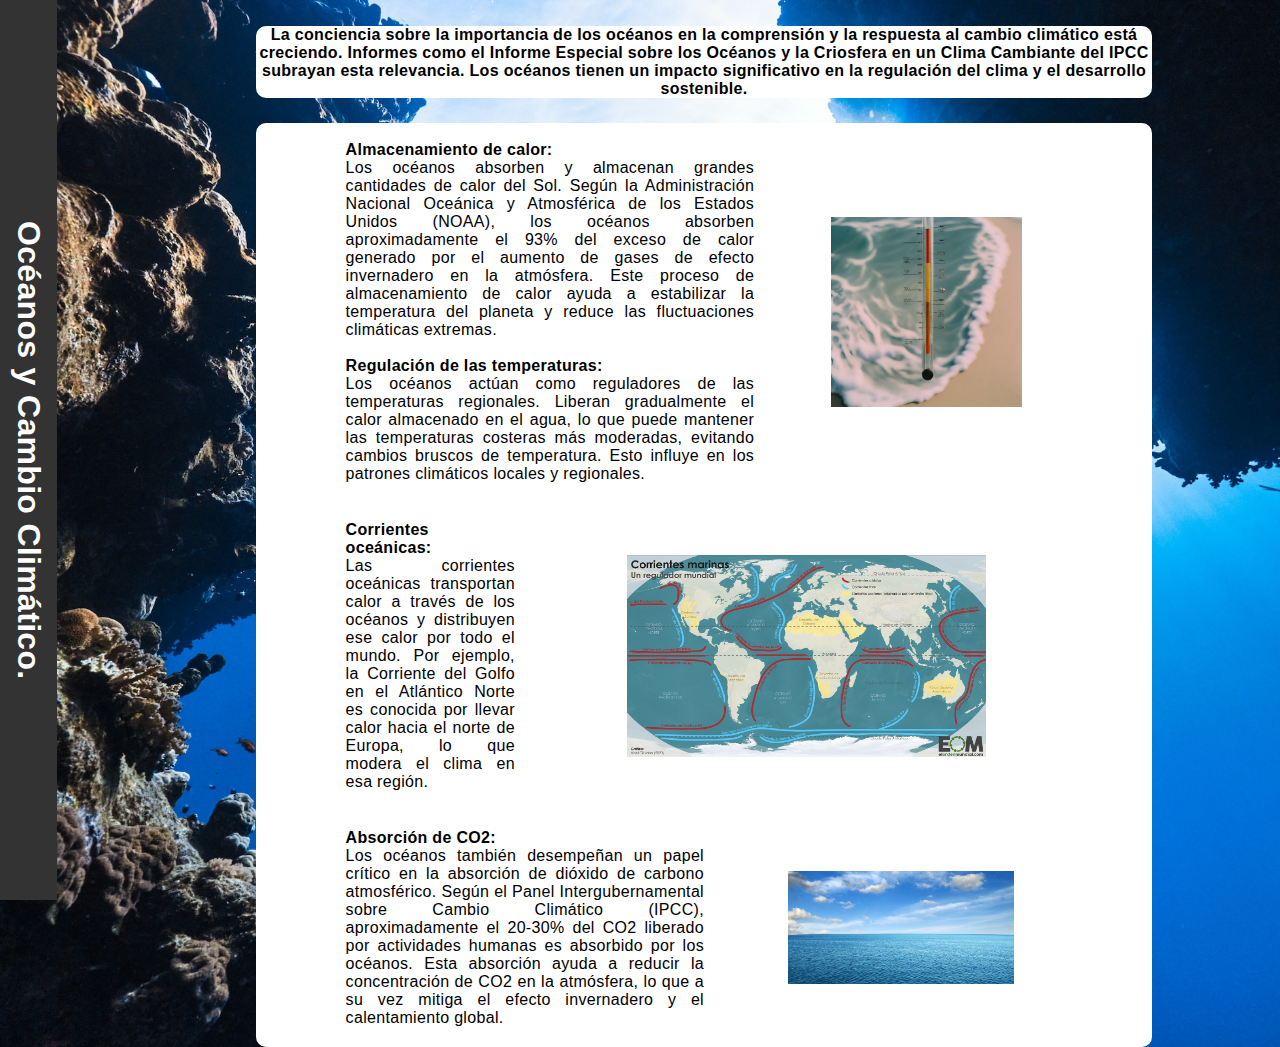
<file: clima.html>
<!DOCTYPE html>
<html lang="es">
<head>
    <meta charset="UTF-8">
    <meta name="viewport" content="width=device-width, initial-scale=1.0">
    <link rel="stylesheet" href="css/estilos_clima.css"> <!-- Enlazar el archivo CSS externo -->
    <link rel="stylesheet" href="css/fondo.css"> 

    <title>Importancia de los océanos en la regulación del clima.</title> <!-- Título sin clase -->
</head>
<body>
    <div class="titulo-vertical">
        <h1>Océanos y Cambio Climático.</h1>
    </div>
    <div class="intro">
        <p>La conciencia sobre la importancia de los océanos en la comprensión y la respuesta al cambio climático está  creciendo. Informes como el Informe Especial sobre los Océanos y la Criosfera en un Clima Cambiante del IPCC subrayan esta relevancia. Los océanos tienen un impacto significativo en la regulación del clima y el desarrollo sostenible.</p>
    </div>
   

     <main class="principal">
            <!-- Primera fila -->
            <div class="fila1">
                <div class="col1">
                     <h4>Almacenamiento de calor:</h4>
                      <p>Los océanos absorben y almacenan grandes cantidades de calor del Sol. Según la Administración Nacional Oceánica y Atmosférica de los Estados Unidos (NOAA), los océanos absorben aproximadamente el 93% del exceso de calor generado por el aumento de gases de efecto invernadero en la atmósfera. Este proceso de almacenamiento de calor ayuda a estabilizar la temperatura del planeta y reduce las fluctuaciones climáticas extremas.</p>
                    <br>
                    <h4>Regulación de las temperaturas:</h4> 
                        Los océanos actúan como reguladores de las temperaturas regionales. Liberan gradualmente el calor almacenado en el agua, lo que puede mantener las temperaturas costeras más moderadas, evitando cambios bruscos de temperatura. Esto influye en los patrones climáticos locales y regionales.
                </div>
                <div class="col2">
                    <img class= "imagen1" src="images/temperatura.png" >
                </div>
            </div>

            <div class= "fila2">
                <div class= "col1">
                    <h4>Corrientes oceánicas:</h4> 
                    Las corrientes oceánicas transportan calor a través de los océanos y distribuyen ese calor por todo el mundo. Por ejemplo, la Corriente del Golfo en el Atlántico Norte es conocida por llevar calor hacia el norte de Europa, lo que modera el clima en esa región.
                </div>
                <div class="col8">
                    <img class= "imagen1" src="images/corrientes.png" >
                </div>
            </div>
            <div class= "fila3">
                 <div class= "col4">
                    <h4> Absorción de CO2:</h4> 
                    Los océanos también desempeñan un papel crítico en la absorción de dióxido de carbono atmosférico. Según el Panel Intergubernamental sobre Cambio Climático (IPCC), aproximadamente el 20-30% del CO2 liberado por actividades humanas es absorbido por los océanos. Esta absorción ayuda a reducir la concentración de CO2 en la atmósfera, lo que a su vez mitiga el efecto invernadero y el calentamiento global.
                </div>
                <div class="col5">
                    <img class= "imagen2" src="images/oceano3.png" >
                </div>
                
            </div>
                    
                 


            
        </main>
</body>
</html>
</file>
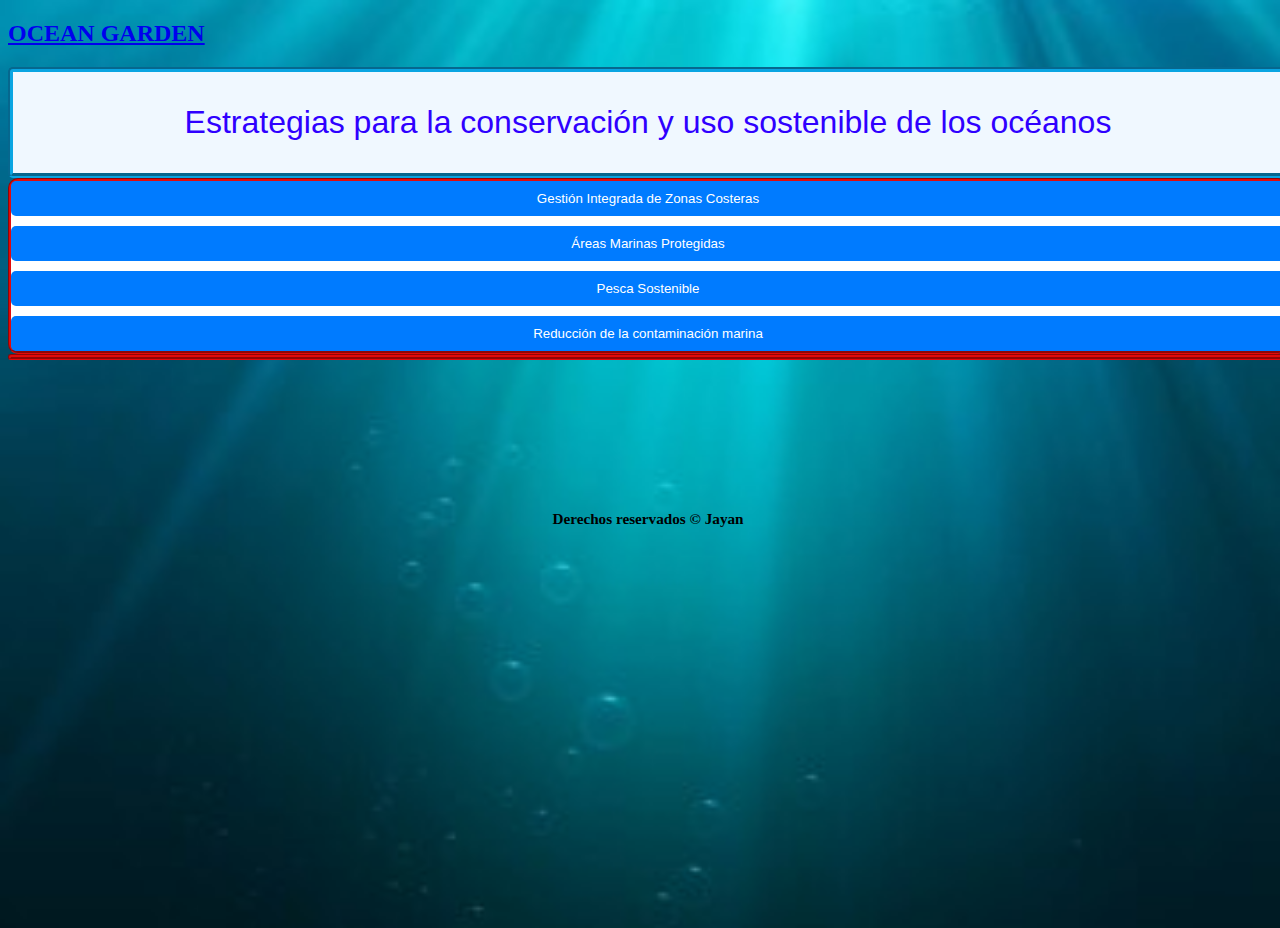
<file: conservacion-oceano.html>
<!DOCTYPE html>
<html lang="en">

<head>
  <meta charset="UTF-8">
  <meta name="viewport" content="width=device-width, initial-scale=1.0">
  <link href="https://cdn.jsdelivr.net/npm/bootstrap@5.3.2/dist/css/bootstrap.min.css" rel="stylesheet"
    integrity="sha384-T3c6CoIi6uLrA9TneNEoa7RxnatzjcDSCmG1MXxSR1GAsXEV/Dwwykc2MPK8M2HN" crossorigin="anonymous">
  <link rel="stylesheet" href="css/conservacion.css" type="text/css">
  <!-- JavaScript Bundle with Popper -->
  <script src="./js/conservacion.js"></script>
  <script src="https://cdn.jsdelivr.net/npm/bootstrap@5.1.3/dist/js/bootstrap.bundle.min.js"
    integrity="sha384-ka7Sk0Gln4gmtz2MlQnikT1wXgYsOg+OMhuP+IlRH9sENBO0LRn5q+8nbTov4+1p"
    crossorigin="anonymous"></script>
  <title>Document</title>
</head>

<body>
  <header>
    <div class="nav__logo">
      <a href="index.html">
          <h2 class="nav__title">OCEAN GARDEN</h2>
      </a>
  </div>
  </header>

  <div class="container">
    <div class="row">

      <div class="title mt-3 col-12 col-lg-12 ">
        <p> Estrategias para la conservación y uso sostenible de los océanos </p>

      </div>

      <div class="left col-md-3 mt-2 m-lg-2">

        <div class="button-container" id="toggleButton">
          <button class="custom-button mt-2" data-target="info1">Gestión Integrada de Zonas Costeras</button>
          <button class="custom-button" data-target="info2">Áreas Marinas Protegidas</button>
          <button class="custom-button" data-target="info3">Pesca Sostenible</button>
          <button class="custom-button" data-target="info4">Reducción de la contaminación marina</button>
        </div>
      </div>

      <div class="right col-lg-8 mt-2 ">

        <div id="info1" style="display: none;">
          <h1>Gestión Integrada de Zonas Costeras (GIZC)</h1>
          <section>
            <h2>Estrategia Andaluza de Gesti&oacute;n Integrada de Zonas Costeras</h2>
            <p>Las zonas costeras se caracterizan por el alto valor de sus recursos naturales, culturales y
              paisajísticos. Sin embargo, también destacan por la fragilidad de sus ecosistemas debido a las presiones a
              las que están sometidos (expansión urbanística, concentración de población y turismo, aumento de la
              demanda de agua, contaminación por actividades agrícolas o industriales, sobreexplotación de recursos
              naturales, etc.) y los riesgos derivados del cambio climático y global. Estos impactos justifican la
              necesidad de adoptar un <strong>modelo de gestión integral y compatible</strong> con el mantenimiento de
              sus ecosistemas y el desarrollo ambiental y económico de la zona.</p>
            <p>Con este fin y en el marco del Convenio para la protección del Mar Mediterráneo frente a la contaminación
              (Convenio de Barcelona) se firma en 2008 el <strong>Protocolo de Gestión Integrada de las Zonas Costeras
                (GIZC)</strong>, que en España entra en vigor en 2011, impulsado por el Plan de Acción del Mediterráneo
              de las Naciones Unidas (PAM).</p>
            <a href="https://www.juntadeandalucia.es/medioambiente/portal/landing-page-planificacion/-/asset_publisher/Jw7AHImcvbx0/content/estrategia-andaluza-de-gesti-c3-b3n-integrada-de-zonas-costeras/20151"
              target="_blank">Fuente</a>
          </section>
          <section>
            <h2>Iniciativa andaluza (España) para la gestión integrada de zonas costeras (GIZC)</h2>
            <p>La construcción colectiva de un nuevo modelo de gestión para el litoral andaluz (España) es muy
              necesaria. Teniendo como punto de partida la Proposición no de Ley del Parlamento de Andalucía, instando
              al Consejo de Gobierno a promover un proyecto de gestión integrada de zonas costeras (2005), este artículo
              presenta de manera sintética los trabajos realizados para el establecimiento e implantación de la
              Estrategia Andaluza de Gestión Integrada de Zonas Costeras (EA-GIZC): base conceptual, modelo
              metodológico, criterios, programas y actuaciones.</p>
            <a href="http://www.scielo.cl/scielo.php?script=sci_arttext&pid=S0718-34022008000300001"
              target="_blank">Fuente</a>
          </section>
        </div>

        <div id="info2" style="display: none;">
          <h1>Áreas Marinas Protegidas (AMP)</h1>
          <section>
            <h2>La importancia de las Áreas Marinas Protegidas (AMP)</h2>
            <p>Un área marina protegida (AMP) es una parte del océano en la que algún gobierno ha impuesto límites a la
              actividad humana. Las AMP han sido establecidas porque el océano y los seres que viven en él se enfrentan
              a muchos peligros, como la sobrepesca, la contaminación del agua y el cambio climático global. Estas
              amenazas han provocado un declive considerable en la población de peces, mamíferos marinos y otras
              criaturas. Las AMP también se conocen como parques marinos, zonas de conservación marina, reservas
              marinas, santuarios marinos o zonas de veda. Se han creado más de 5,000 AMP en todo el mundo, cubriendo
              apenas un 0.8 por ciento del océano.</p>
            <a href="https://education.nationalgeographic.org/resource/importancia-areas-marinas-protegidas/"
              target="_blank">Fuente</a>
          </section>
          <section>
            <h2>Tipos y Objetivos de las AMP</h2>
            <p>En nuestro país existen cuatro tipos de AMP: los parques marinos, las reservas marinas, los santuarios de
              la naturaleza y las áreas marinas y costeras protegidas de múltiples usos. Estas áreas son declaradas para
              la conservación y gestión sustentable de la biodiversidad marina. Los parques marinos son áreas marinas
              específicas destinadas a preservar unidades ecológicas de interés. En ellos no puede efectuarse ningún
              tipo de actividad, salvo aquellas que se autoricen con propósitos de observación, investigación o estudio.
              Las reservas marinas protegen zonas de reproducción, caladeros de pesca y áreas de repoblamiento por
              manejo.</p>
            <a href="https://www.subpesca.cl/portal/616/w3-propertyvalue-50832.html" target="_blank">Fuente</a>
          </section>
        </div>

        <div id="info3" style="display: none;">
          <h1>Pesca Sostenible</h1>
          <section>
            <h2>¿Qué es la Pesca Sostenible?</h2>
            <p>La pesca sostenible implica dejar suficientes peces en el mar, evitando la sobrepesca, para que su
              población se pueda reproducir de forma adecuada, renovándose de manera continua, manteniéndose saludable y
              productiva. Es esencial que se respete la estructura, productividad, función y diversidad de los
              ecosistemas marinos y los hábitats, minimizando los impactos sobre otras especies, especialmente aquellas
              que están protegidas, amenazadas o en peligro. Además, es crucial tener una buena gestión que permita que
              la pesquería se adapte a cambios en el medio marino y cumpla con las leyes locales, nacionales e
              internacionales.</p>
            <p>La sostenibilidad de una pesquería es un proceso continuo. Después de ser certificadas, las pesquerías se
              reevalúan regularmente y muchas requieren llevar a cabo nuevas mejoras. La información científica también
              se actualiza continuamente, y se anima a las pesquerías a desarrollar nuevas maneras de conservar los
              recursos marinos para las generaciones futuras.</p>
            <a href="https://www.msc.org/es/que-hacemos/nuestro-enfoque/que-es-la-pesca-sostenible"
              target="_blank">Fuente: Marine Stewardship Council</a>
          </section>
          <section>
            <h2>Ventajas de la Pesca Sostenible</h2>
            <ul>
              <li><strong>Protege la fauna marina:</strong> Respeta los ecosistemas marinos y se adecúa al ritmo
                reproductivo de los peces.</li>
              <li><strong>Utiliza métodos selectivos:</strong> Rechaza la captura indiscriminada de alevines y especies
                amenazadas.</li>
              <li><strong>Evita el despilfarro:</strong> Aprovecha los ejemplares muertos para elaborar harinas y
                minimizar el desperdicio.</li>
              <li><strong>Contribuye a la seguridad alimentaria:</strong> La pesca sostenible a pequeña escala supone el
                66% de todas las capturas destinadas al consumo humano.</li>
              <li><strong>Genera empleos y es más responsable:</strong> Emplea al 90% de la industria pesquera global y
                apoya el desarrollo de comunidades de pescadores.</li>
              <li><strong>Reduce la contaminación:</strong> Genera menos residuos y minimiza el consumo de energía.</li>
              <li><strong>Certifica la sostenibilidad:</strong> Sellos internacionales como el Estándar de MSC
                determinan si una pesquería es sostenible.</li>
            </ul>
            <a href="https://www.iberdrola.com/compromiso-social/pesca-sostenible" target="_blank">Fuente: Iberdrola</a>
          </section>

        </div>

        <div id="info4" style="display: none;">
          <h1>Reducción de la contaminación marina</h1>
          <h2>12 ideas para combatir la contaminación marina en el Caribe</h2>
          <p>Las imágenes de islas de desechos flotantes, una gigantesca acumulación de plásticos más grande que países
            enteros, se están volviendo dolorosamente familiares estos días. Nuestros mares y océanos se están
            convirtiendo en depósitos de millones de toneladas de contaminantes, con los subsiguientes y graves efectos
            ambientales, sanitarios, sociales y económicos, lo que representa una seria amenaza a la forma de vida y el
            desarrollo sostenible de muchas regiones del mundo.</p>
          <p>Un claro ejemplo de esto es el Caribe, donde sus habitantes dependen de la “economía azul”, que incluye el
            turismo y la pesca.</p>
          <p>Un nuevo informe del Banco Mundial “La contaminación marina en el Caribe: ni un minuto que perder”, revela
            que alrededor del 80 % de los contaminantes provienen de la tierra, mientras que más de 320.000 toneladas de
            desechos plásticos permanecen sin recolectar cada año en las aguas azules y arenas blancas de las playas
            caribeñas. La degradación de los arrecifes de coral y la contaminación marina en la cuenca representan una
            pérdida anual de entre 350 millones y 870 millones de dólares.</p>
          <p>¡Esto tiene que parar!</p>
          <ul>
            <li><strong>Prohibir el uso de plásticos desechables y adoptar políticas de control de la basura</strong>
            </li>
            <li><strong>Reducir o reciclar el plástico</strong></li>
            <li><strong>Reducir el vertido de aguas cloacales sin tratamiento</strong></li>
            <li><strong>Controlar la contaminación química e industrial</strong></li>
            <li><strong>Mejorar el financiamiento para la prevención y el control de la contaminación marina</strong>
            </li>
            <li><strong>Fortalecer las leyes sobre residuos marinos</strong></li>
            <li><strong>Integrar las políticas de prevención y control a la política nacional</strong></li>
            <li><strong>Desarrollo de capacidades técnicas y conocimientos a nivel local</strong></li>
            <li><strong>Crear conciencia entre el público</strong></li>
            <li><strong>Establecer alianzas para enfrentar la contaminación marina</strong></li>
            <li><strong>Controlar la contaminación marina de manera sistemática</strong></li>
            <li><strong>Evaluar el impacto económico</strong></li>
          </ul>
          <p><a
              href="https://www.bancomundial.org/es/news/feature/2019/06/10/12-ideas-para-combatir-la-contaminacion-marina-en-el-caribe"
              target="_blank">Fuente: Banco Mundial</a></p>
        </div>

        <div id="info5" style="display: none;">
          <h1>Educación y conciencia pública:</h1>
          La educación es esencial para informar al público sobre la importancia de los océanos y cómo pueden contribuir
          a su conservación.

          <h1>Cooperación internacional:</h1>
          Los océanos no conocen fronteras, por lo que la cooperación entre países es esencial para abordar problemas
          como la pesca ilegal, la contaminación y el cambio climático.
        </div>
      </div>
    </div>
  </div>
</body>

<footer class="footer">
  <section>
      <h3>Derechos reservados &copy; Jayan</h3>
  </section>
</footer>

</html>
</file>
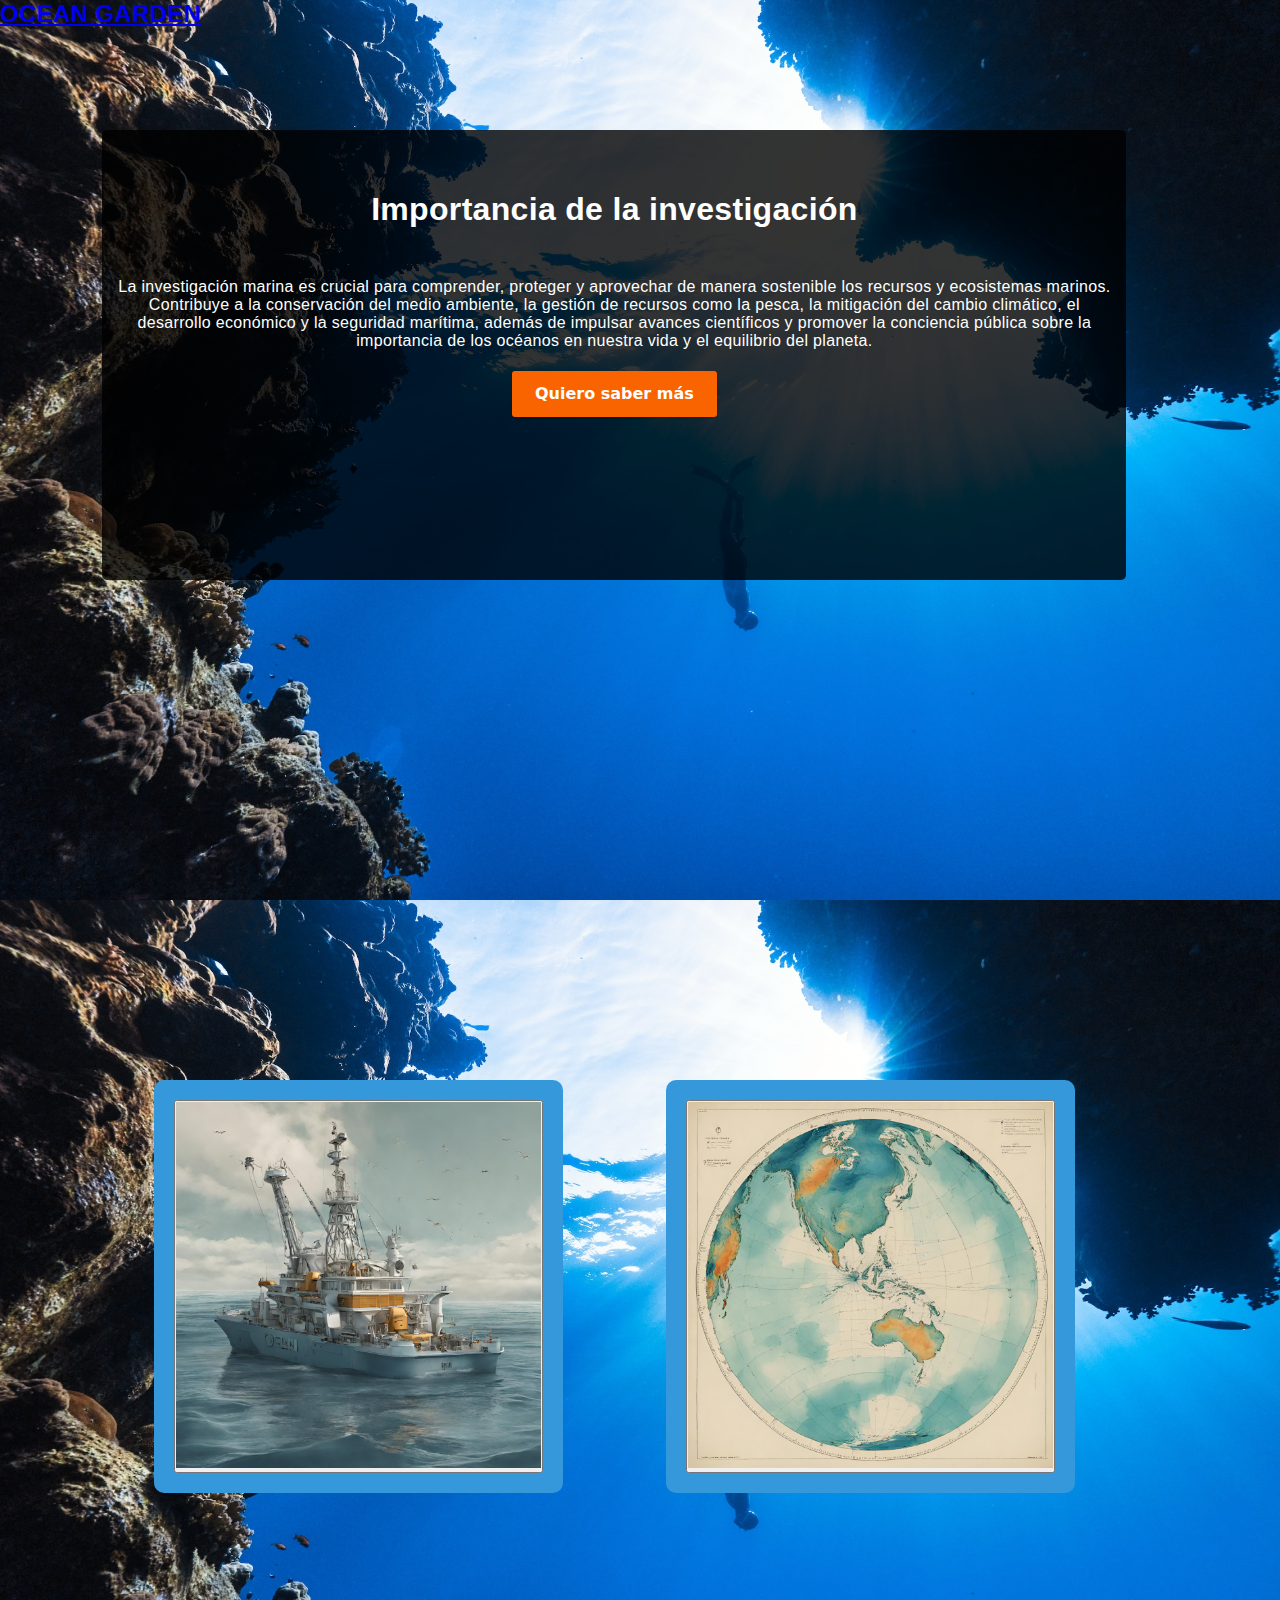
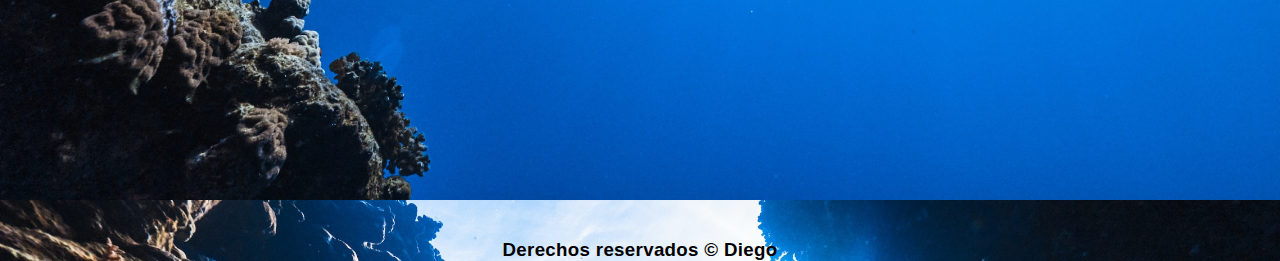
<file: investigacion_index.html>
<!DOCTYPE html>
<html lang="es">
<head>
    <meta charset="UTF-8">
    <meta name="viewport" content="width=device-width, initial-scale=1.0">
    <link rel="stylesheet" href="css/estilo_index_oceanografica.css">
    <link rel="stylesheet" href="css/fondo.css">
    <title>Temas a escoger</title>
</head>
<body>

    <header>
        <div class="nav__logo">
            <a href="index.html">
                <h2 class="nav__title">OCEAN GARDEN</h2>
            </a>
        </div>
    </header>

    <div class="introduccion">
       
        <div class="texto_1">
            <h1 class="titulo">Importancia de la investigación</h1>
            <p class="parrafo">La investigación marina es crucial para comprender, proteger y aprovechar de manera sostenible los recursos y ecosistemas marinos. Contribuye a la conservación del medio ambiente, la gestión de recursos como la pesca, la mitigación del cambio climático, el desarrollo económico y la seguridad marítima, además de impulsar avances científicos y promover la conciencia pública sobre la importancia de los océanos en nuestra vida y el equilibrio del planeta.</p>
            <a href="#botones"><button type="button" class="button-5">Quiero saber más</button></a>
        </div>
    </div>
    <div class="contenedor" id="botones">
        <a href="investigacion_oceanografica.html" class="boton">
        <button >
            <img src="images/boton1.png" alt="Imagen 1">
            <span class="descripcion">Investigación Oceanográfica</span>
            </button>
        </a>
       
        <a href="clima.html" class="boton">
            <button  id="boton3">
                <img src="images/boton3.png" alt="Imagen 3">
                <span class="descripcion">Océanos y el Clima</span>
            </button>
        </a>
    </div>
</body>

<footer class="footer">
    <section>
        <h3>Derechos reservados &copy; Diego</h3>
    </section>
  </footer>

</html>
</file>
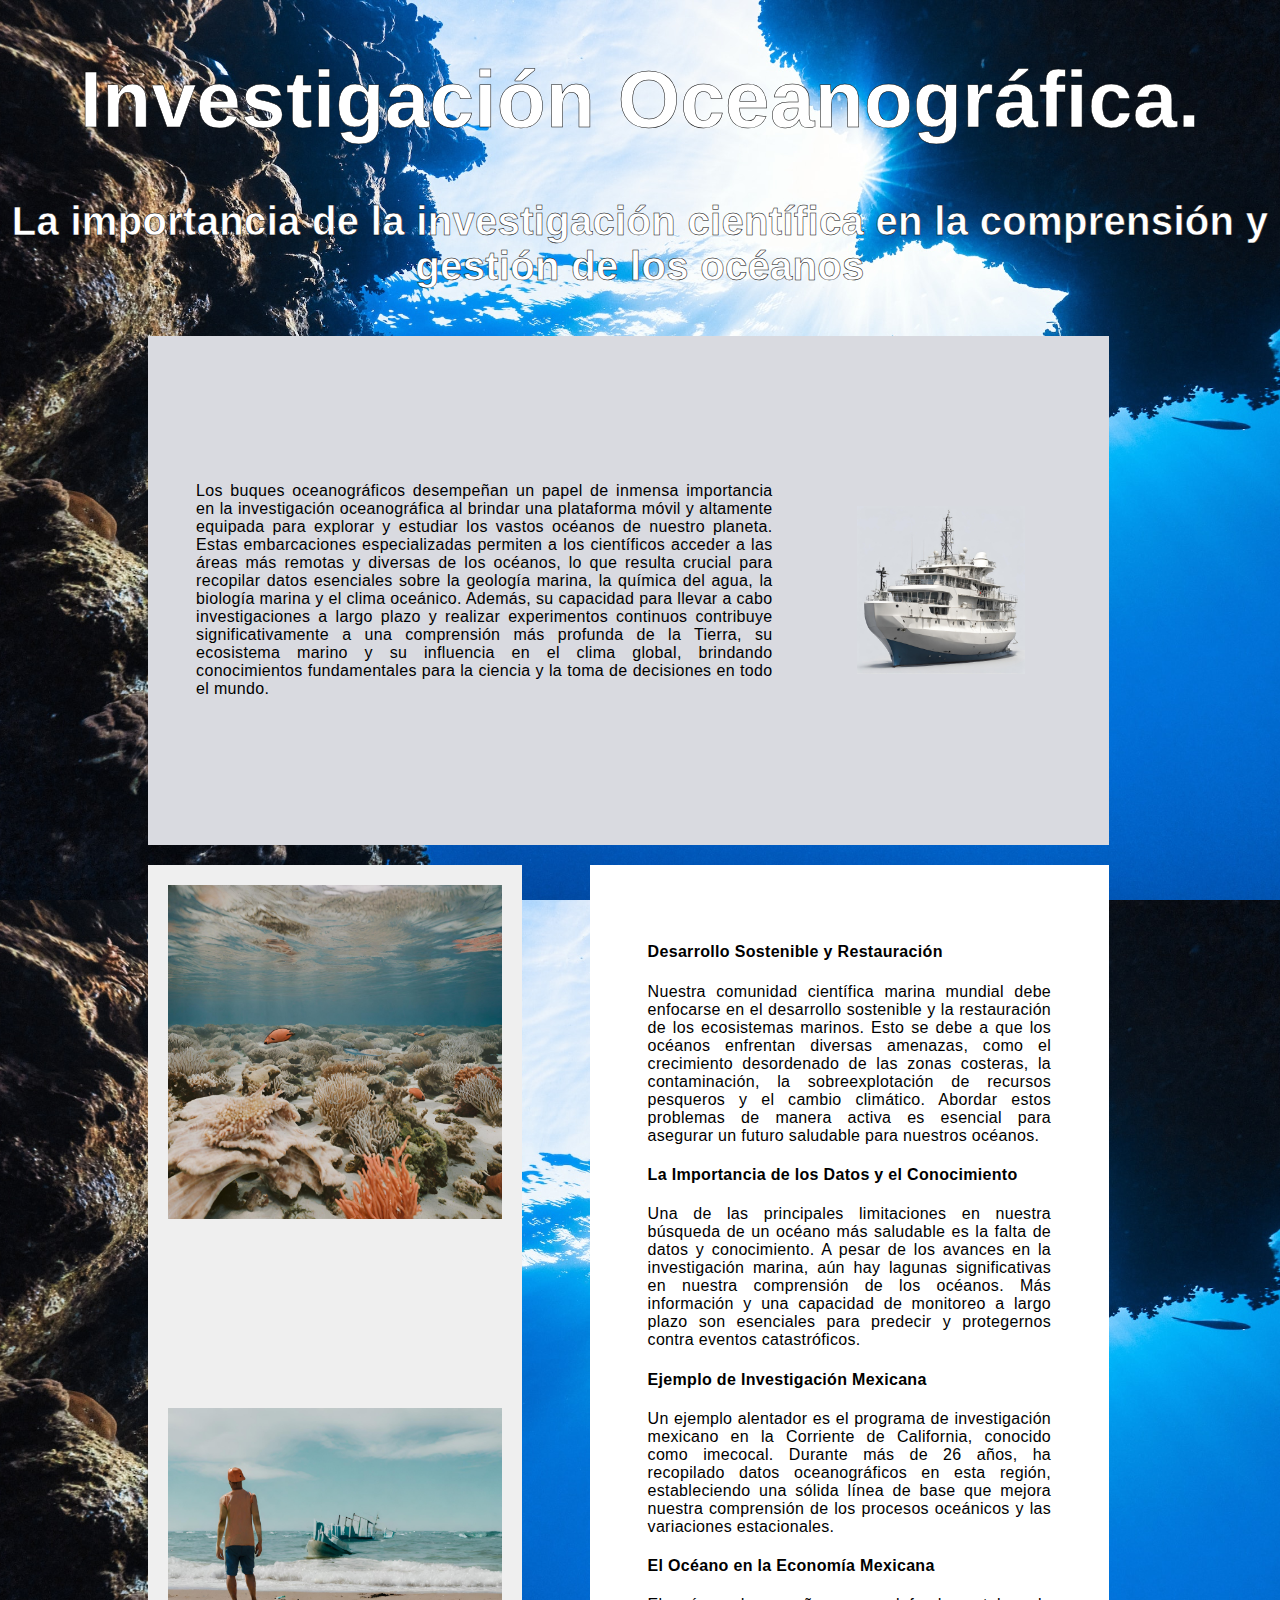
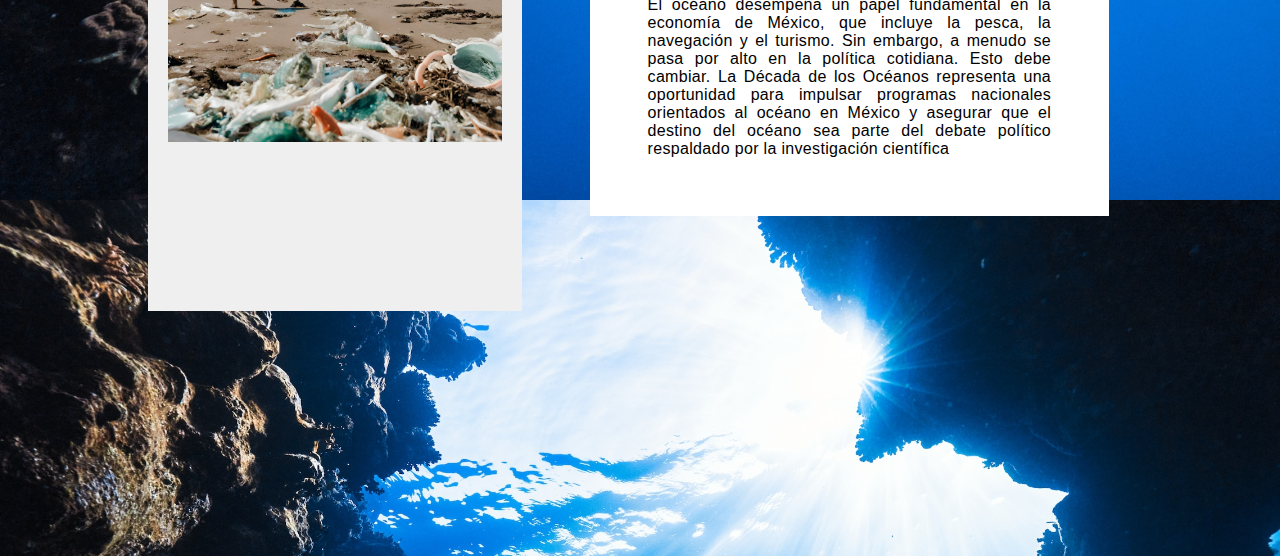
<file: investigacion_oceanografica.html>
<!DOCTYPE html>
<html lang="es">

<head>
    <meta charset="UTF-8">
    <meta name="viewport" content="width=device-width, initial-scale=1.0">
    <link rel="stylesheet" href="css/style.css"> <!-- Enlazar el archivo CSS externo -->
    <link rel="stylesheet" href="css/fondo.css">

    <title>Importancia de la vida Marina</title> <!-- Título sin clase -->
</head>

<body>
    <header>
        <h1 class="titulo-header">Investigación Oceanográfica.</h1>
        <h1 class="sub">La importancia de la investigación científica en la comprensión y gestión de los océanos</h1>
    </header>

    <main class="principal">
        <!-- Primera fila -->
        <div class="fila1">
            <div class="col1">
                Los buques oceanográficos desempeñan un papel de inmensa importancia en la investigación oceanográfica
                al brindar una plataforma móvil y altamente equipada para explorar y estudiar los vastos océanos de
                nuestro planeta. Estas embarcaciones especializadas permiten a los científicos acceder a las áreas más
                remotas y diversas de los océanos, lo que resulta crucial para recopilar datos esenciales sobre la
                geología marina, la química del agua, la biología marina y el clima oceánico. Además, su capacidad para
                llevar a cabo investigaciones a largo plazo y realizar experimentos continuos contribuye
                significativamente a una comprensión más profunda de la Tierra, su ecosistema marino y su influencia en
                el clima global, brindando conocimientos fundamentales para la ciencia y la toma de decisiones en todo
                el mundo.
            </div>
            <div class="col2">
                <img class="imagen1" src="images/barco.png" alt="Buque Oceanográfico ">
            </div>
        </div>

        <div class="fila2">
            <div class="imagenes">
                <div class="izq">
                    <img class="imagen2" src="images/oceano.png" alt="ejemplo visual ">
                </div>
                <div class="izq">
                    <img class="imagen2" src="images/oceano2.png" alt="ejemplo visual ">
                </div>
            </div>
            <div class="texto">
                <div class="der">

                    <h4> Desarrollo Sostenible y Restauración</h4>

                    Nuestra comunidad científica marina mundial debe enfocarse en el desarrollo sostenible y la
                    restauración de los ecosistemas marinos. Esto se debe a que los océanos enfrentan diversas amenazas,
                    como el crecimiento desordenado de las zonas costeras, la contaminación, la sobreexplotación de
                    recursos pesqueros y el cambio climático. Abordar estos problemas de manera activa es esencial para
                    asegurar un futuro saludable para nuestros océanos.

                    <h4> La Importancia de los Datos y el Conocimiento </h4>

                    Una de las principales limitaciones en nuestra búsqueda de un océano más saludable es la falta de
                    datos y conocimiento. A pesar de los avances en la investigación marina, aún hay lagunas
                    significativas en nuestra comprensión de los océanos. Más información y una capacidad de monitoreo a
                    largo plazo son esenciales para predecir y protegernos contra eventos catastróficos.

                    <h4> Ejemplo de Investigación Mexicana </h4>

                    Un ejemplo alentador es el programa de investigación mexicano en la Corriente de California,
                    conocido como imecocal. Durante más de 26 años, ha recopilado datos oceanográficos en esta región,
                    estableciendo una sólida línea de base que mejora nuestra comprensión de los procesos oceánicos y
                    las variaciones estacionales.

                    <h4> El Océano en la Economía Mexicana </h4>

                    El océano desempeña un papel fundamental en la economía de México, que incluye la pesca, la
                    navegación y el turismo. Sin embargo, a menudo se pasa por alto en la política cotidiana. Esto debe
                    cambiar. La Década de los Océanos representa una oportunidad para impulsar programas nacionales
                    orientados al océano en México y asegurar que el destino del océano sea parte del debate político
                    respaldado por la investigación científica
                </div>
            </div>



        </div>



    </main>
</body>

</html>
</file>
<file: css/fondo.css>
body {
  background-repeat: repeat;
  background-size: cover;
  background-position: top;
  background-image: url('../images/fondo.jpg');
  height: 100%;
  font-family: Arial, Helvetica;
  letter-spacing: 0.02em;
  font-weight: 100%;
  -webkit-font-smoothing: antialiased;
  align-items: center;

}

.blurred-box {
  position: relative;
  width: 250px;
  height: 350px;
  top: calc(50% - 175px);
  left: calc(50% - 125px);
  background: inherit;
  border-radius: 2px;
  overflow: hidden;
}

.blurred-box:after {
  content: '';
  width: 300px;
  height: 300px;
  background: inherit;
  position: absolute;
  left: -25px;
  left position right: 0;
  top: -25px;
  top position bottom: 0;
  box-shadow: inset 0 0 0 200px rgba(255, 255, 255, 0.05);
  filter: blur(10px);
}
</file>
<file: css/conservacion.css>
body {

    background-image: url("../images/fondo-agua.jpg");
    /* Ajustar el tamaño de la imagen de fondo */
    background-size: cover;

    /* Centrar la imagen de fondo */
    background-position: center;

    /* Evitar que la imagen de fondo se repita */
    background-repeat: no-repeat;

    /* Altura y anchura del contenedor (puedes ajustar según tus necesidades) */
    height: 100vh;
    width: 100vw;
}

.title {
    border-color: aquamarine;
    border: 5px groove #0aa5e2;
    font-family: 'Franklin Gothic Medium', 'Arial Narrow', Arial, sans-serif;
    color: rgb(47, 0, 255);
    border-radius: 5px;
    background-color: aliceblue;

    text-decoration: dotted;
    text-align: center;
    font-size: xx-large
}

.left {
    font-family: 'Times New Roman', Times, serif;
    background-color: rgb(255, 255, 255);

    border: groove #e20a0a;
    border-radius: 10px;


}

.right {
    font-family: 'Franklin Gothic Medium', 'Arial Narrow', Arial, sans-serif;
    background-color: rgb(255, 255, 255);
    border: groove #e20a0a;
    border-radius: 10px;

}


.btn {
    background-color: rgb(223, 163, 163);
    border-radius: 5px;
    position: fixed;
    bottom: 10px;
    right: 10px;

}

.btn:hover {
    background-color: #2c2fa5;
    /* Color de fondo al pasar el cursor */
    box-shadow: 0px 15px 20px rgba(0, 0, 0, 0.3);
    transform: translateY(-7px);
}

h1 {
    color: #aa3030;
    font-style: italic;
    font-size: medium;
}

.button-container {
    display: flex;
    flex-direction: column;
    gap: 10px;
    /* Espacio entre botones */
}

.custom-button {
    width: 100%;
    /* Hace que los botones ocupen todo el ancho del contenedor */
    padding: 10px;
    /* Espacio interno para los botones */
    text-align: center;
    /* Centra el texto de los botones */
    border: none;
    /* Elimina el borde por defecto de los botones */
    cursor: pointer;
    /* Cambia el cursor a mano al pasar por encima */
    background-color: #007BFF;
    /* Color de fondo azul */
    color: white;
    /* Color de texto blanco */
    border-radius: 5px;
    /* Bordes redondeados */
}

.custom-button:hover {
    background-color: #0056b3;
    /* Cambia el color de fondo al pasar el cursor por encima */
}

.footer {
    margin-top: 150px;
    text-align: center;
    font-size: small;
}
</file>
<file: css/style.css>
html {
    height:100%;
}
 



header {
    margin-top: 0px;
    color: #ffffff; /* Texto blanco */
    padding: 0px;
    text-align: center;
    font-family: 'Montserrat', sans-serif;
    -webkit-text-stroke: 0.5px #000; /* Ancho y color del borde en navegadores WebKit */
    text-stroke: 0.5px #000;
}


/* Estilo para el título */
.titulo-header {
    font-size: 80px;
    color: #FFFFFF;
    margin-bottom: 0 px;
    font-family: 'Montserrat', sans-serif;
}

.sub {
    font-size: 40px;
    color: #FFFFFF;
    margin-bottom: 0 px;
    font-family: 'Montserrat', sans-serif;
}

nav {
    background-color: #f9a826; /* Amarillo naranja para la barra de navegación */
    padding: 10px;
}

nav ul {
    list-style: none;
    margin: 0;
    padding: 0;
    text-align: center;
}

nav li {
    display: inline;
    margin-right: 20px;
}





a {
    color: #ff6b35; /* Naranja para los enlaces */
    text-decoration: none;
}

a:hover {
    text-decoration: underline;
}

footer {
    background-color: #222222; /* Negro para el pie de página */
    color: #ffffff; /* Texto blanco */
    padding: 20px;
    text-align: center;
}



/* Define la animación */
@keyframes fadeIn {
    from {
        opacity: 0; /* Empieza con opacidad 0 (invisible) */
    }
    to {
        opacity: 1; /* Termina con opacidad 1 (visible) */
    }
}

/* Aplica la animación a elementos con la clase "fadeIn" */
.fadeIn {
    animation: fadeIn 1.5s ease-in-out; /* Duración y efecto de animación */
}













/* Estilo para la navegación */
nav {
    background-color: #0077b6; /* Azul profundo */
    padding: 10px;
}

nav ul {
    list-style: none;
    margin: 0;
    padding: 0;
    display: flex;
    justify-content: center;
}
 
nav li {
    margin-right: 20px;
}

nav a {
    text-decoration: none;
    color: #ffffff; /* Texto blanco */
    font-weight: bold;
    transition: color 0.3s ease; /* Transición de color suave */
}

nav a:hover {
    color: #ff6b35; /* Cambio de color al pasar el mouse */
}

/* Estilo para el contenido principal */
main {
    background-color: #f2f2f2; /* Fondo gris claro */
    padding: 20px;
    border-radius: 10px; /* Bordes redondeados */
   
}




.principal {
    background-color: rgba(255, 255, 255, 0); /* Fondo blanco transparente */
    border-radius: 10px; /* Bordes redondeados */
    display: flex;
    flex-direction: column; /* Cambiar la dirección de los elementos a columna */
    align-items: center; /* Centrar horizontalmente en el contenedor principal */
    width: 95%;
    height: 200%;
}

.fila1 {
    width: 80%;
    height: 40%;
    display: flex;
    background-color: #D9DAE0;/*GRIS*/
    justify-content: center;
    align-items: center;
    text-align: center; /* Centrar el texto horizontalmente */
    margin-bottom: 20px;

}

.col1 {
    flex-basis: 60%; /* Ancho de la primera columna */
    margin-right: 5%; /* Margen derecho entre las columnas */
    background-color: rgba(255, 255, 255, 0);
    text-align: justify;
    animation: fadeIn 1.5s ease-in-out; /* Duración y efecto de animación */
}

.col2 {
    flex-basis: 25%; /* Ancho de la segunda columna */
    /*border: 1px solid #00E4FF;*/
}

.imagen1 {
    width: 70%;
    height: auto; /* Ajustar la altura automáticamente para mantener la proporción original */
    display: block; /* Alinear la imagen horizontalmente en su contenedor */
    margin: 0 auto; /* Centrar horizontalmente la imagen en su contenedor */
    animation: fadeIn 1.5s ease-in-out; /* Duración y efecto de animación */
}

.fila2 {
    width: 80%;
    height: 100%;
    display: flex;
    
    justify-content: space-between; /* Separa los divs a la izquierda y a la derecha */
    align-items: stretch;
}

.texto{
    width: 60%;
    height: auto;
}
.imagenes
{
    width: 40%;
    height: auto;
}
.imagen2 {
    width: 100%;
    height: auto; /* Ajustar la altura automáticamente para mantener la proporción original */
    display: block; /* Alinear la imagen horizontalmente en su contenedor */
    margin: 0 auto; /* Centrar horizontalmente la imagen en su contenedor */
    animation: fadeIn 1.5s ease-in-out; /* Duración y efecto de animación */
}

.izq {
    flex-basis: 20%; /* Ancho del 50% menos un margen */
     /* Margen entre los divs a la izquierda */
    background-color: #EFEFEF; /* Color de fondo de los divs a la izquierda */
    padding: 20px;
    height: 38%;
    margin-bottom: 30 px;
    margin-right: 10px;

   
}

.der{
    flex-basis: 70%; /* Ancho del 50% para el div grande a la derecha */
    margin-left: 10%; /* Margen derecho entre las columnas */
    background-color: #FFFFFF ;
    text-align: justify;
    animation: fadeIn 1.5s ease-in-out;
    padding: 10%;

}
</file>
<file: css/estilos_clima.css>
/* Resetear estilos por defecto del navegador */
* {
    margin: 0;
    padding: 0;
    box-sizing: border-box;
}


/* Define la animación */
@keyframes fadeIn {
    from {
        opacity: 0; /* Empieza con opacidad 0 (invisible) */
    }
    to {
        opacity: 1; /* Termina con opacidad 1 (visible) */
    }
}

/* Aplica la animación a elementos con la clase "fadeIn" */
.fadeIn {
    animation: fadeIn 1.5s ease-in-out; /* Duración y efecto de animación */
}


.titulo-vertical {
    position: fixed;
    left: 0;
    top: 0;
    height: 100vh; /* Altura igual al 100% del viewport */
    background-color: #333; /* Color de fondo del título */
    display: flex;
    flex-direction: column;
    justify-content: flex-start; /* Alinea el contenido desde la parte superior */
    align-items: center;
    writing-mode: vertical-rl; /* Texto vertical de arriba hacia abajo */
    text-align: center;
    padding: 10px;
    margin-right: 80%;

}

.titulo-vertical h1 {
    margin: 0;
    color: white; /* Color del texto del título */

}

.intro {
    background-color: #ffffff;
    border-radius: 10px;
    display: flex;
    flex-direction: column; /* Cambiar la dirección de los elementos a columna */
    align-items: center;
    justify-content: center; /* Centrar verticalmente en el contenedor principal */
    width: 70%;
    height: 200%;
    margin-left: 20%;
    margin-top: 2%;
    text-align: center; /* Texto justificado */
}

.intro p {
    font-weight: bold; /* Hacer que el texto sea negrita */
}

.principal{
    background-color: #ffffff; /* Fondo blanco transparente */
    border-radius: 10px; /* Bordes redondeados */
    display: flex;
    flex-direction: column; /* Cambiar la dirección de los elementos a columna */
    align-items: center; /* Centrar horizontalmente en el contenedor principal */
    width: 70%;
    height: 200%;
    margin-left: 20%;
    margin-top: 2%;
}

.fila1{
    
    width: 80%;
    height: 40%;
    display: flex;

    justify-content: center;
    align-items: center;
    text-align: center; /* Centrar el texto horizontalmente */
    margin-bottom: 20px;
    margin-top: 2%;

}

.col1{
    flex-basis: 60%; /* Ancho de la primera columna */
    margin-right: 5%; /* Margen derecho entre las columnas */
    
    text-align: justify;
    animation: fadeIn 1.5s ease-in-out; /* Duración y efecto de animación */
}

.col2{
     width: 40%;
     height: auto%;
}
.imagen1 {
    width: 70%;
    height: auto; /* Ajustar la altura automáticamente para mantener la proporción original */
    display: block; /* Alinear la imagen horizontalmente en su contenedor */
    margin: 0 auto; /* Centrar horizontalmente la imagen en su contenedor */
    animation: fadeIn 1.5s ease-in-out; /* Duración y efecto de animación */
}


.fila2{
      ;
    width: 80%;
    height: 20%;
    display: flex;

    justify-content: center;
    align-items: center;
    text-align: justify; /* Centrar el texto horizontalmente */
    margin-bottom: 20px;
    margin-top: 2%;
}


.fila3{
   
    width: 80%;
    height: 30%;
    display: flex;

    align-items: center;
    text-align: justify; /* Centrar el texto horizontalmente */
    margin-bottom: 20px;
    margin-top: 2%;
}
.col5{
     width: 45%;
     height: auto;
}

.col4{
    flex-basis: 50%; /* Ancho de la primera columna */
    margin-right: 5%; /* Margen derecho entre las columnas */
    
    text-align: justify;
    animation: fadeIn 1.5s ease-in-out; /* Duración y efecto de animación */
}

.imagen2 {
    width: 70%;
    height: auto; /* Ajustar la altura automáticamente para mantener la proporción original */
    display: block; /* Alinear la imagen horizontalmente en su contenedor */
    margin: 0 auto; /* Centrar horizontalmente la imagen en su contenedor */
    animation: fadeIn 1.5s ease-in-out; /* Duración y efecto de animación */
}
</file>
<file: css/estilo_index_oceanografica.css>
/* Resetear estilos por defecto del navegador */
* {
    margin: 0;
    padding: 0;
    box-sizing: border-box;
    align-items: center;
}

/* Estilos del cuerpo y contenedor */
html, body {
    height: 100%;
}

body {
    font-family: Arial, sans-serif;
    background-color: #f0f0f0;
    width: 100%;
    height: 100%;
}

.contenedor {
    text-align: center;
    display: flex;
    align-items: center;
    justify-content: center;
    width: 80%;
    height: 100%;
    margin: 8%;
}

/* Estilos de los botones */
.boton {
    background-color: #3498db;
    border: none;
    padding: 20px;
    margin: 5%;
    border-radius: 10px;
    cursor: pointer;
    transition: background-color 0.3s ease;
    flex-grow: 1;
    width: 10%;
    height: auto;
    position: relative;
}

.boton img {
    max-width: 100%;
    height: auto;
}

/* Estilos de la descripción del botón */
.boton .descripcion {
    display: none;
    position: absolute;
    background-color: rgba(255, 255, 255, 0.9);
    color: #333;
    padding: 10px;
    border-radius: 5px;
    top: 50%; /* Alinea verticalmente en el centro */
    left: 50%; /* Alinea horizontalmente en el centro */
    transform: translate(-50%, -50%); /* Centra el contenido */
    white-space: nowrap;
}

/* Pseudo-selector hover */
.boton:hover {
    background-color: #2980b9;
}

/* Pseudo-selector hover para la descripción */
.boton:hover .descripcion {
    display: block;
}

.introduccion {

    width: 80%;
    height: 50%;
    background-color: rgba(0, 0, 0, 0.8);
    color: white;
    padding: 10px;
    border-radius: 5px;
    margin: 8%;
    text-align: justify; /* Para centrar el contenido horizontalmente */
    margin-bottom: 20%;
}

.titulo{
    text-align: center;
    margin-bottom: 5%;
    margin-top: 5%;
}
.parrafo{
    margin-bottom: 2%;
}
.texto_1{
    text-align: center; 
}


/* CSS */
.button-5 {
  align-items: center;
  background-clip: padding-box;
  background-color: #fa6400;
  border: 1px solid transparent;
  border-radius: .25rem;
  box-shadow: rgba(0, 0, 0, 0.02) 0 1px 3px 0;
  box-sizing: border-box;
  color: #fff;
  cursor: pointer;
  display: inline-flex;
  font-family: system-ui,-apple-system,system-ui,"Helvetica Neue",Helvetica,Arial,sans-serif;
  font-size: 16px;
  font-weight: 600;
  justify-content: center;
  line-height: 1.25;
  margin: 0;
  min-height: 3rem;
  padding: calc(.875rem - 1px) calc(1.5rem - 1px);
  position: relative;
  text-decoration: none;
  transition: all 250ms;
  user-select: none;
  -webkit-user-select: none;
  touch-action: manipulation;
  vertical-align: baseline;
  width: auto;
}

.button-5:hover,
.button-5:focus {
  background-color: #fb8332;
  box-shadow: rgba(0, 0, 0, 0.1) 0 4px 12px;
}

.button-5:hover {
  transform: translateY(-1px);
}

.button-5:active {
  background-color: #c85000;
  box-shadow: rgba(0, 0, 0, .06) 0 2px 4px;
  transform: translateY(0);
}

.footer {
    text-align: center;
}
</file>
